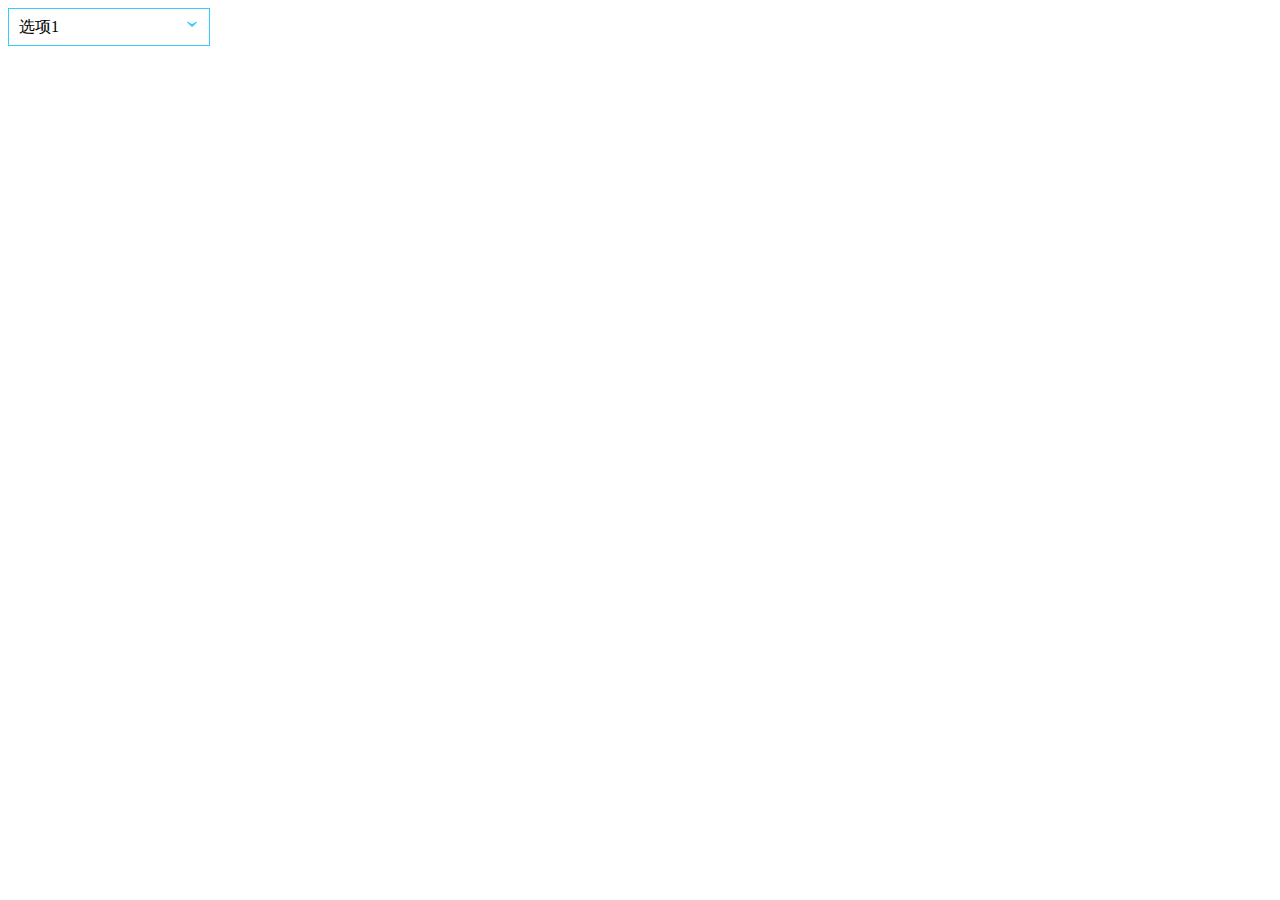
<file: 下拉框.html>
﻿<!doctype html>
<html>
<head>
<meta charset="utf-8">
<title>js自定义下拉框美化特效-jq22.com</title>
<script src="https://libs.baidu.com/jquery/1.11.3/jquery.min.js"></script>
<style>
.con {
	width:1000px;
	margin:0 auto;
}

ul {
	margin:0;
	padding:0;
	list-style:none;
}
.select_box {
	width:200px;
	height:36px;
	border:1px solid #3CF;
	position:relative;
	float:left;
	margin-right:50px;
}
.select_box span {
	display:inline-block;
	width:200px;
	height:36px;
	line-height:36px;
	cursor:pointer;
	text-indent:10px;
}
.select_box .span_aa {
	color:#C36;
}
.select_box ul {
	width:200px;
	position:absolute;
	top:36px;
	left:-1px;
	border:1px solid #3CF;
	display:none;
	background:#fff;
}
.select_box li {
	cursor:pointer;
	line-height:36px;
	text-indent:10px;
}
.select_box li:hover {
	background:#39F;
	color:#fff;
}
.select_box font {
	position:absolute;
	right:10px;
	font-size:26px;
	font-family:"微软雅黑";
	color:#3CF;
	transform:rotate(90deg);
}
</style>
</head>
<body>

  
  <div class="select_box"> <font>›</font> <span>选项1</span>
    <ul>
      <li>选项1</li>
      <li>选项2</li>
      <li>选项3</li>
    </ul>
  </div>
 
  

<script>
$(function(){
	var s_title=$(".select_box span");
	var s_select=$(".select_box li");
	
	s_title.click(function(e){
		$(this).addClass("span_aa");
		$(this).next("ul").show();
		e.stopPropagation();
		});		
		
	s_select.click(function(){
		var s_text=$(this).html();
		var s_title_2=$(this).parent('ul').prev("span");
		s_title_2.html(s_text).removeClass("span_aa");
		$(this).parent('ul').hide();		
		});
		
	$(document).click(function(){
		s_title.removeClass("span_aa");
		$(".select_box ul").hide();		
		});    
    	
});
</script>

</body>
</html>
</file>
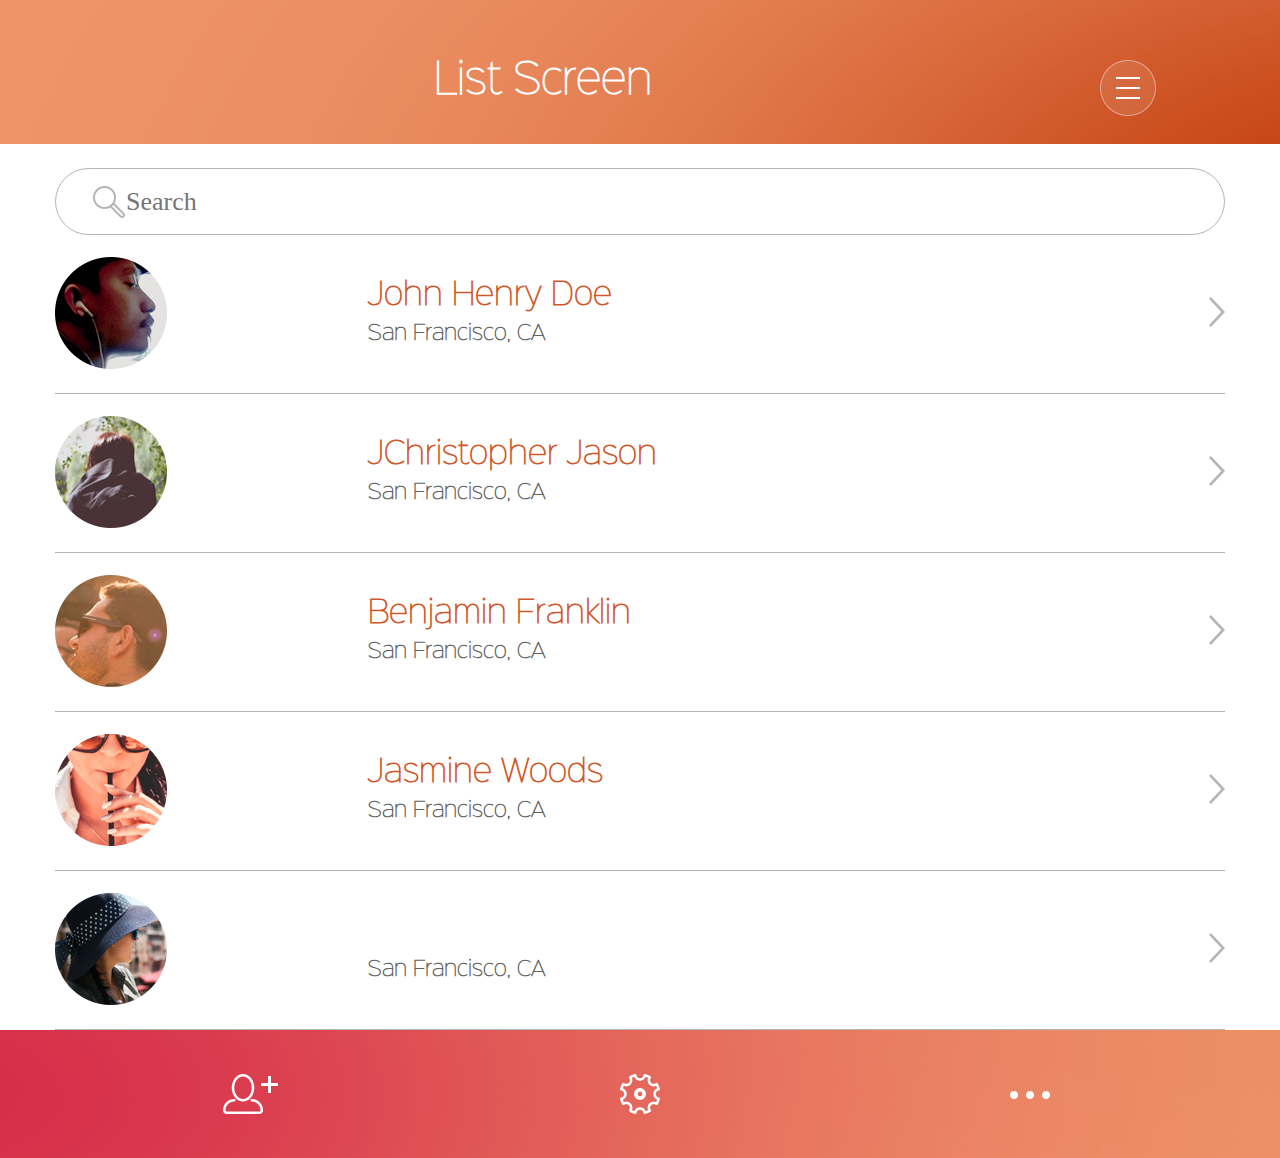
<file: 国外购物APP/list.html>
<!DOCTYPE html>
<html lang="en">

<head>
    <meta charset="UTF-8">
    <meta name="viewport" content="width=device-width, initial-scale=1.0">
    <meta http-equiv="X-UA-Compatible" content="ie=edge">
    <title>List Screen</title>
    <script src="bootstrap/js/jquery-1.11.1.min.js"></script>
    <script src="bootstrap/js/bootstrap.min.js"></script>
    <link rel="stylesheet" href="bootstrap/css/bootstrap.min.css">
    <link rel="stylesheet" href="css/list.css">
</head>

<body>
    <div class="container-fluid header-bg">
        <div class="container">
            <div class="row header">
                <div class="title col-lg-10 col-md-10 col-sm-10 col-xs-10">
                    <h3 class="text-center wow flash">List Screen</h3>
                </div>
                <div class="col-lg-2 col-md-2 col-sm-2 col-xs-2">
                    <img src="images/list_01.png" class="imgs img-responsive center-block" alt="">
                </div>

            </div>
        </div>
    </div>
    <div class="container-fluid nav-header">
        <div class="container">
            <div class="row nav-title">
                <div class="col-lg-10 col-md-10 col-sm-10 col-xs-10">
                    <h3 class="text-center">Menu</h3>
                </div>
                <div class="col-lg-2 col-md-2 col-sm-2 col-xs-2">
                    <img class="wow wobble img-responsive img2" src="images/menu_01.png" alt="">
                </div>
            </div>
            <div class="row nav-w">
                <div class="col-lg-3 col-md-3 col-sm-3 col-xs-3">
                    <img class="img-responsive center-block" src="images/menu_02.png" alt="">
                </div>
                <div class="more col-lg-9 col-md-9 col-sm-9 col-xs-9">
                    <h6>Profile</h6>
                </div>

            </div>
            <div class="row nav-w">
                <div class="col-lg-3 col-md-3 col-sm-3 col-xs-3">
                    <img class="img-responsive center-block" src="images/menu_03.png" alt="">
                </div>
                <div class="more col-lg-9 col-md-9 col-sm-9 col-xs-9">
                    <h6>Inbox</h6>
                </div>

            </div>
            <div class="row nav-w">
                <div class="col-lg-3 col-md-3 col-sm-3 col-xs-3">
                    <img class="img-responsive center-block" src="images/menu_04.png" alt="">
                </div>
                <div class="more col-lg-9 col-md-9 col-sm-9 col-xs-9">
                    <h6>Location</h6>
                </div>

            </div>
            <div class="row nav-w">
                <div class="col-lg-3 col-md-3 col-sm-3 col-xs-3">
                    <img class="img-responsive center-block" src="images/menu_05.png" alt="">
                </div>
                <div class="more col-lg-9 col-md-9 col-sm-9 col-xs-9">
                    <h6>FAQs</h6>
                </div>

            </div>
            <div class="row nav-w">
                <div class="col-lg-3 col-md-3 col-sm-3 col-xs-3">
                    <img class="img-responsive center-block" src="images/menu_06.png" alt="">
                </div>
                <div class="more col-lg-9 col-md-9 col-sm-9 col-xs-9">
                    <h6>Settings</h6>
                </div>

            </div>
            <div class="row nav-w">
                <div class="col-lg-3 col-md-3 col-sm-3 col-xs-3">
                    <img class="img-responsive center-block" src="images/menu_07.png" alt="">
                </div>
                <div class="more col-lg-9 col-md-9 col-sm-9 col-xs-9">
                    <h6>Sign Out</h6>
                </div>

            </div>

        </div>
    </div>
    <div class="container-fluid content">
        <div class="container">
            <div class="row">
                <div class="search col-lg-12 col-md-12 col-sm-12 col-xs-12">
                    <i class="search-img"></i>
                    <input type="text" name="search" id="" placeholder="Search">
                </div>
            </div>
            <div class="row list clearfloat">
                <div class="list-div col-lg-3 col-md-3 col-sm-3 col-xs-3">
                    <img class="wow wobble img-responsive" data-wow-delay="0s" src="images/list_03.png" alt="">
                </div>
                <div class="list-title col-lg-8 col-md-8 col-sm-8 col-xs-8">
                    <a href="shop.html">
                        <h3 class="wow flipOutY" data-wow-delay=".2s">John Henry Doe</h3>
                    </a>
                    <h5>San Francisco, CA</h5>
                </div>
                <div class=" list-div arrow col-lg-1 col-md-1 col-sm-1 col-xs-1">
                    <img class="fr" src="images/list_08.png" alt="">
                </div>
            </div>
            <div class="row list clearfloat">
                <div class="list-div col-lg-3 col-md-3 col-sm-3 col-xs-3">
                    <img class="wow wobble img-responsive" data-wow-delay=".2s" src="images/list_04.png" alt="">
                </div>
                <div class="list-title col-lg-8 col-md-8 col-sm-8 col-xs-8">
                    <h3 class="wow flipOutY" data-wow-delay=".4s">JChristopher Jason</h3>
                    <h5>San Francisco, CA</h5>
                </div>
                <div class=" list-div arrow col-lg-1 col-md-1 col-sm-1 col-xs-1">
                    <img class="fr" src="images/list_08.png" alt="">
                </div>
            </div>
            <div class="row list clearfloat">
                <div class="list-div col-lg-3 col-md-3 col-sm-3 col-xs-3">
                    <img class="wow wobble img-responsive" data-wow-delay=".4s" src="images/list_05.png" alt="">
                </div>
                <div class="list-title col-lg-8 col-md-8 col-sm-8 col-xs-8">
                    <h3 class="wow flipOutY" data-wow-delay=".6s">Benjamin Franklin</h3>
                    <h5>San Francisco, CA</h5>
                </div>
                <div class=" list-div arrow col-lg-1 col-md-1 col-sm-1 col-xs-1">
                    <img class="fr" src="images/list_08.png" alt="">
                </div>
            </div>
            <div class="row list clearfloat">
                <div class="list-div col-lg-3 col-md-3 col-sm-3 col-xs-3">
                    <img class="wow wobble img-responsive" data-wow-delay=".6s" src="images/list_06.png" alt="">
                </div>
                <div class="list-title col-lg-8 col-md-8 col-sm-8 col-xs-8">
                    <h3 class="wow flipOutY" data-wow-delay=".8s">Jasmine Woods</h3>
                    <h5>San Francisco, CA</h5>
                </div>
                <div class=" list-div arrow col-lg-1 col-md-1 col-sm-1 col-xs-1">
                    <img class="fr" src="images/list_08.png" alt="">
                </div>
            </div>
            <div class="row list clearfloat">
                <div class="list-div col-lg-3 col-md-3 col-sm-3 col-xs-3">
                    <img class="wow wobble img-responsive" data-wow-delay=".8s" src="images/list_07.png" alt="">
                </div>
                <div class="list-title col-lg-8 col-md-8 col-sm-8 col-xs-8">
                    <h3 class="wow flipOutY" data-wow-delay=".2s">Rose Mary</h3>
                    <h5>San Francisco, CA</h5>
                </div>
                <div class=" list-div arrow col-lg-1 col-md-1 col-sm-1 col-xs-1">
                    <img class="fr" src="images/list_08.png" alt="">
                </div>
            </div>
        </div>
    </div>
    <div class="container-fluid">
        <div class="container">
            <div class="row footer">
                <div class="col-lg-4 col-md-4 col-sm-4 col-xs-4">
                    <img src="images/footer_01.png" class="img-responsive center-block" alt="">
                </div>
                <div class="col-lg-4 col-md-4 col-sm-4 col-xs-4">
                    <img src="images/footer_02.png" class="img-responsive center-block" alt="">
                </div>
                <div class="dian col-lg-4 col-md-4 col-sm-4 col-xs-4">
                    <img src="images/list_09.png" class="img-responsive center-block" alt="">
                </div>
            </div>
        </div>
    </div>

</body>

</html>
<script src="./js/jquery.js"></script>
<script src="./js/wow.min.js"></script>
<script>
    new WOW().init();


    $(document).ready(function () {
        $(".imgs").click(function () {
            $(".nav-header").show();
        });
        $(".img2").click(function () {
            $(".nav-header").hide();
        });


     
        $(".nav-w").click(function () {
            var index = $(this).index();
            $(".nav-w").eq(index - 1).addClass("nav-s").siblings(".nav-w").removeClass("nav-s");
            $(".nav-w h6").eq(index - 1).addClass("texts");
            $(`.nav-w:not(:nth-child(${index+1})) h6`).removeClass("texts");
           
        });

       
    });

</script>
</file>
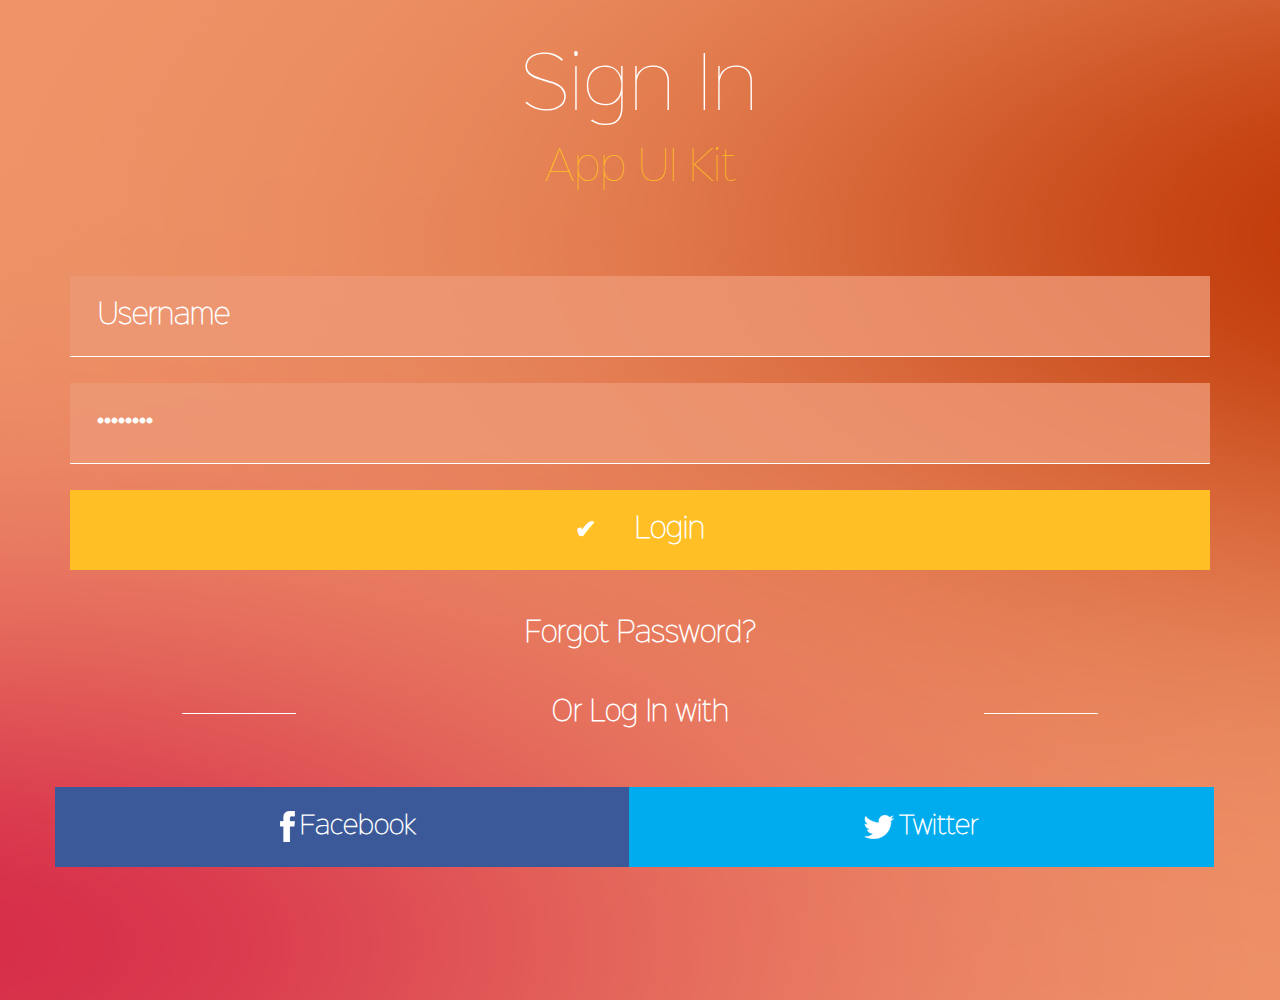
<file: 国外购物APP/login.html>
<!DOCTYPE html>
<html lang="en">

<head>
    <meta charset="UTF-8">
    <meta name="viewport" content="width=device-width, initial-scale=1.0">
    <meta http-equiv="X-UA-Compatible" content="ie=edge">
    <title>登录</title>
    <script src="bootstrap/js/jquery-1.11.1.min.js"></script>
    <script src="bootstrap/js/bootstrap.min.js"></script>
    <link rel="stylesheet" href="css/login.css">
    <link rel="stylesheet" href="bootstrap/css/bootstrap.min.css">
</head>

<body>
    <div class="container-fluid">
        <div class="container">
            <div class="row">
                <div class="header col-lg-12  col-md-12 col-sm-12 col-xs-12">
                    <h1 class="text-center wow bounceInDown">Sign In</h1>
                    <h2 class="text-center wow flip">App UI Kit</h2>
                </div>
            </div>
            <div class="row">
                <div class="menu col-lg-12  col-md-12 col-sm-12 col-xs-12">
                    <input type="text" value="Username" name="username">
                    <input type="password" value="Password" name="pwd">
                    <a href="list.html"> <button><span>✔</span>Login</button></a>
                </div>
            </div>
            <div class="row">
                <div class="paws col-lg-12  col-md-12 col-sm-12 col-xs-12">
                    <h3 class="text-center">Forgot Password?</h3>
                </div>
            </div>
            <div class="row with">
                <div class="log col-lg-12  col-md-12 col-sm-12 col-xs-12">
                    <h3 class="text-center">Or Log In with</h3>
                </div>
            </div>
            <div class="row footer">
                <div class="foot col-lg-12  col-md-12 col-sm-12 col-xs-12">
                   <button><img src="images/login_01.png" class="img-responsive" alt="Responsive image">Facebook</button>
                   <button><img src="images/login_02.png" class="img-responsive" alt="">Twitter</button>
                </div>
                
            </div>
        </div>

    </div>
</body>

</html>
<script src="./js/wow.min.js"></script>
<script>
    new WOW().init();
</script>
</file>
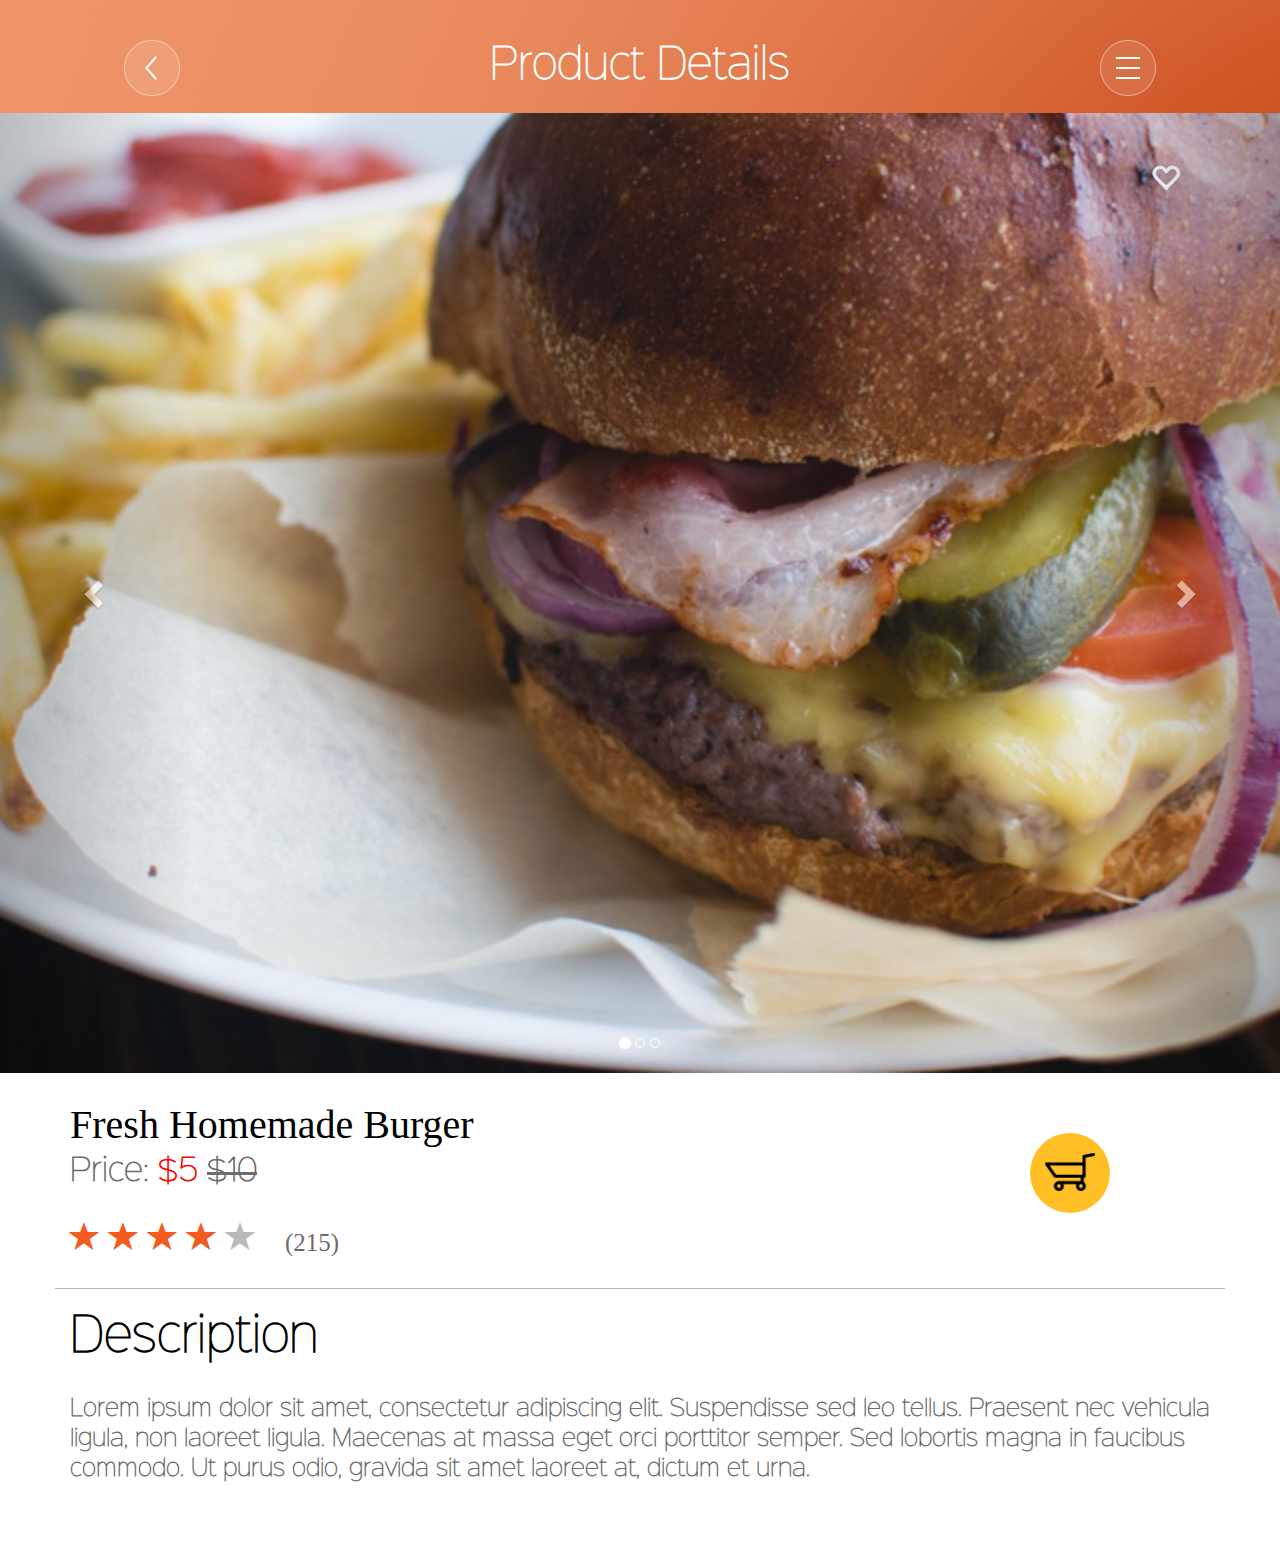
<file: 国外购物APP/product-details.html>
<!DOCTYPE html>
<html lang="en">

<head>
  <meta charset="UTF-8">
  <meta name="viewport" content="width=device-width, initial-scale=1.0">
  <meta http-equiv="X-UA-Compatible" content="ie=edge">
  <title>product-details</title>
  <script src="bootstrap/js/jquery-1.11.1.min.js"></script>
  <script src="bootstrap/js/bootstrap.min.js"></script>
  <link rel="stylesheet" href="bootstrap/css/bootstrap.min.css">
  <link rel="stylesheet" href="css/product-details.css">
</head>

<body>
  <div class="container">
    <div class="row header">
      <div class="col-lg-2 col-md-2 col-sm-2 col-xs-2">
        <a href="shop.html"><img src="images/shop_01.png" class="img-responsive center-block" alt=""></a>
      </div>
      <div class="col-lg-8 col-md-8 col-sm-8 col-xs-8">
        <h2 class="text-center">Product Details</h2>
      </div>
      <div class="col-lg-2 col-md-2 col-sm-2 col-xs-2">
        <img src="images/shop_02.png" class="img-responsive center-block" alt="">
      </div>
    </div>
  </div>

  <div id="carousel-example-generic" class="container-fluid banner carousel slide" data-ride="carousel">
    <div class="banner-box">
      <!-- Indicators -->
      <ol class="carousel-indicators">
        <li data-target="#carousel-example-generic" data-slide-to="0" class="active"></li>
        <li data-target="#carousel-example-generic" data-slide-to="1"></li>
        <li data-target="#carousel-example-generic" data-slide-to="2"></li>
      </ol>

      <!-- Wrapper for slides -->
      <div class="carousel-inner" role="listbox">
        <div class="item active">
          <img src="./images/product-details_033.png">
          <span id="btnB" class="glyphicon glyphicon-heart-empty active xinbt"></span>
        </div>
        <div class="item">
          <img src="./images/product-details_033.png">
          <span id="btnB" class="glyphicon glyphicon-heart-empty active xinbt"></span>
        </div>
        <div class="item">
          <img src="./images/product-details_033.png">
          <span id="btnB" class="glyphicon glyphicon-heart-empty active xinbt"></span>
        </div>
      </div>

      <!-- Controls -->
      <a class="left carousel-control" href="#carousel-example-generic" role="button" data-slide="prev">
        <span class="glyphicon glyphicon-chevron-left" aria-hidden="true"></span>
        <span class="sr-only">Previous</span>
      </a>
      <a class="right carousel-control" href="#carousel-example-generic" role="button" data-slide="next">
        <span class="glyphicon glyphicon-chevron-right" aria-hidden="true"></span>
        <span class="sr-only">Next</span>
      </a>
    </div>
  </div>
  <div class="container-fluid shop-details">
    <div class="container">
      <div class="row details">
        <div class="col-lg-10 col-md-10 col-xs-10 col-sm-10">
          <h3>Fresh Homemade Burger</h3>
          <p>Price: <span> $5 </span><s>$10</s></p>
          <p><span class="glyphicon glyphicon-star"></span>
            <span class="glyphicon glyphicon-star"></span>
            <span class="glyphicon glyphicon-star"></span>
            <span class="glyphicon glyphicon-star"></span>
            <span class="glyphicon glyphicon-star xin"></span>
            <span class="text-nub">(215)</span>
          </p>
        </div>
        <div class="img col-lg-2 col-md-2 col-xs-2 col-sm-2">
          <a href="shop-cart.html"><img src="images/product-details_04.png" alt="" class="img-responsive center-block"></a>
        </div>
      </div>
      <div class="row introduce-title">
        <div class="col-lg-12 col-md-12 col-sm-12 col-xs-12">
          <h1>
            Description
          </h1>
        </div>
      </div>
      <div class="row introduce-text">
        <div  class="col-lg-12 col-md-12 col-sm-12 col-xs-12">
          <p>
             Lorem ipsum dolor sit amet, consectetur adipiscing elit.
           Suspendisse sed leo tellus. Praesent nec vehicula ligula, 
           non laoreet ligula. Maecenas at massa eget orci porttitor semper.
            Sed lobortis magna in faucibus commodo. Ut purus odio, gravida sit 
            amet laoreet at, dictum et urna. 
          </p>
         
        </div>
      </div>
    </div>
  </div>

</body>

</html>
<script>

  var xinbt = document.getElementsByClassName("xinbt");

  for (var i = 0; i < xinbt.length; i++) {
    console.log(i);
    xinbt[i].onclick = function () {
      console.log(i);
      if (this.style.color == "red") {
        this.className = "glyphicon glyphicon-heart-empty";
        this.style.color = "white";
      } else {
        this.style.color = "red";
        this.className = "glyphicon glyphicon-heart";
      }
    }
  }


</script>
</file>
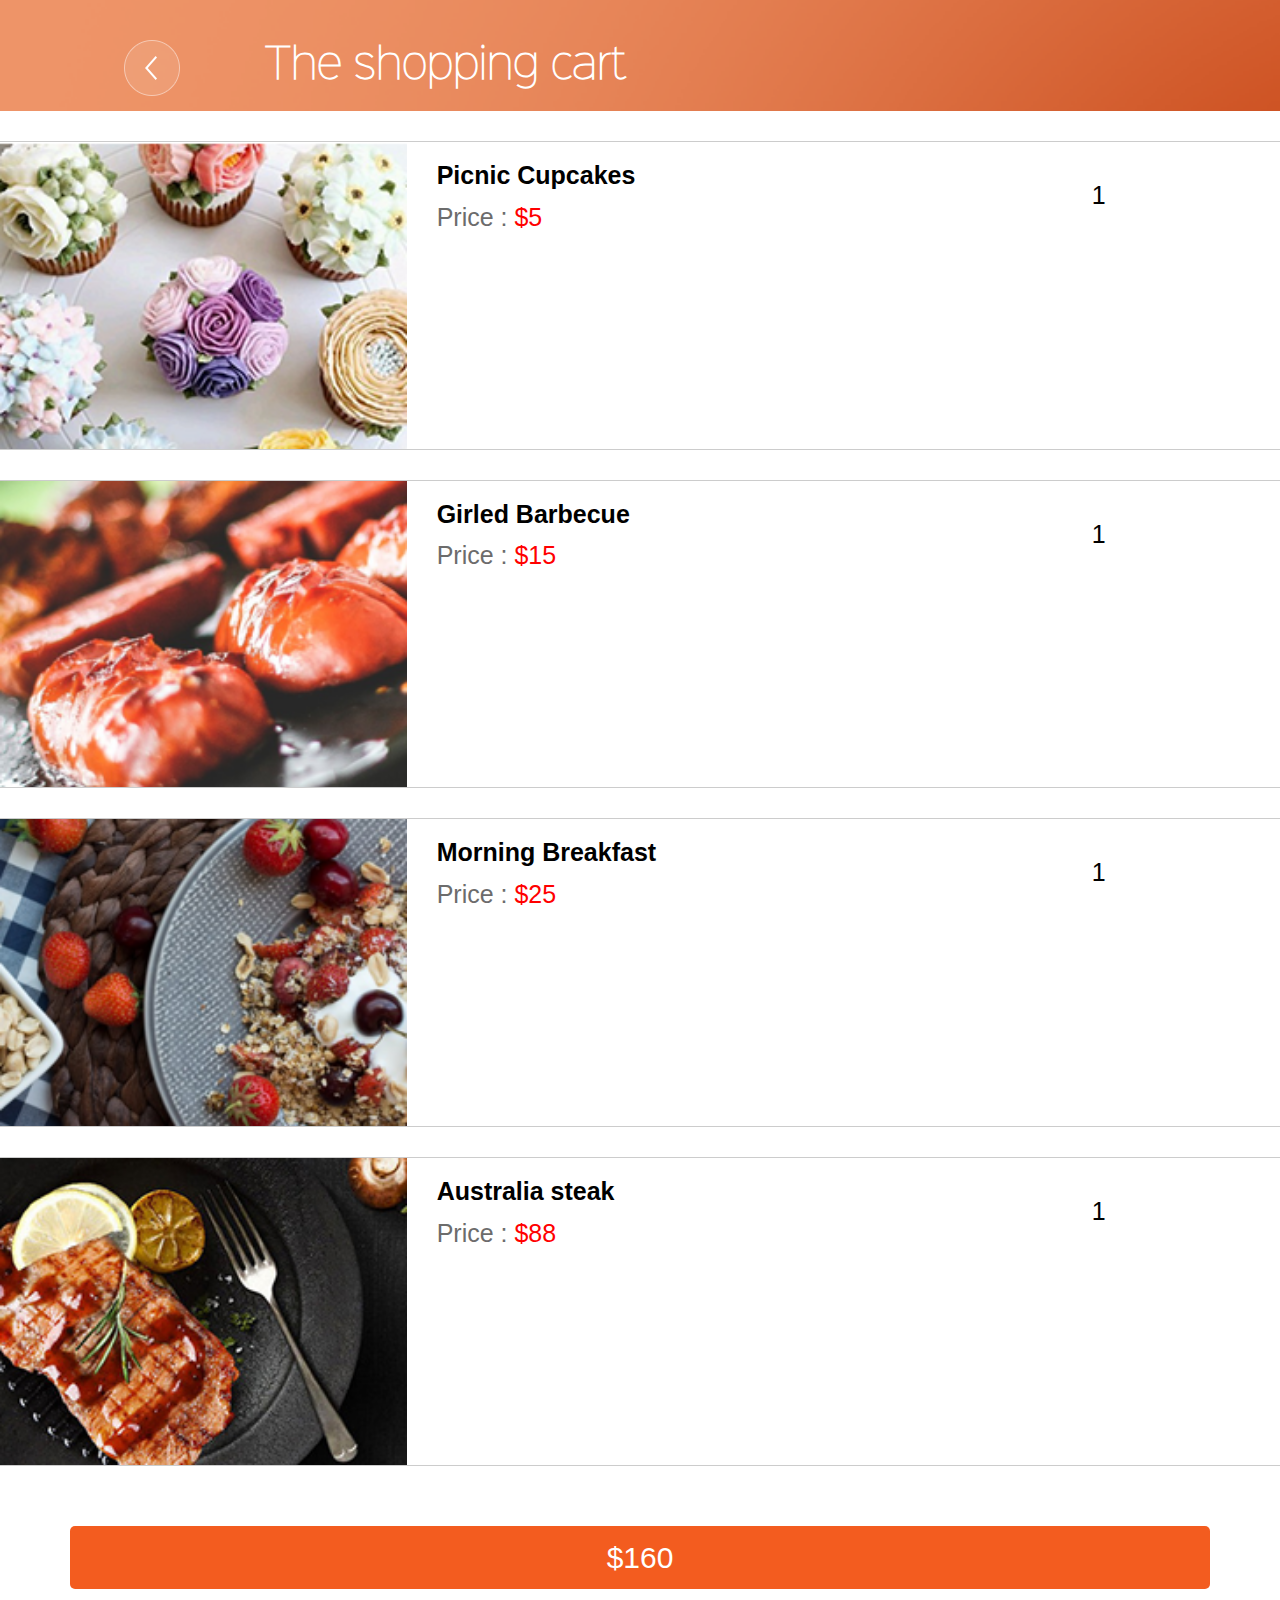
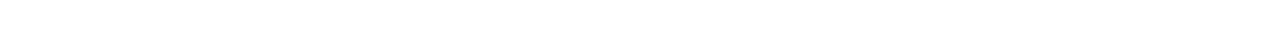
<file: 国外购物APP/shop-cart.html>
<!DOCTYPE html>
<html lang="en">

<head>
    <meta charset="UTF-8">
    <meta name="viewport" content="width=device-width, initial-scale=1.0">
    <meta http-equiv="X-UA-Compatible" content="ie=edge">
    <title>购物车</title>
    <script src="bootstrap/js/jquery-1.11.1.min.js"></script>
    <script src="bootstrap/js/bootstrap.min.js"></script>
    <link rel="stylesheet" href="bootstrap/css/bootstrap.min.css">
    <link rel="stylesheet" href="css/shop-cart.css">
</head>

<body>
    <div class="container-fluid">
 <div class="container">
        <div class="row header">
            <div class="col-lg-2 col-md-2 col-sm-2 col-xs-2">
                <a href="product-details.html"><img src="images/shop_01.png" class="img-responsive center-block" alt=""></a>
            </div>
            <div class="col-lg-10 col-md-10 col-sm-10 col-xs-10">
                <h2>The shopping cart</h2>
            </div>
        </div>
    </div>
    </div>
   
    <div class="container-fluid content">
        <div class="row content-text">
            <div class="col-lg-4 col-md-4 col-sm-4 col-xs-4">
                <img src="images/goshop_02.png" alt="" class="img-responsive center-block">
            </div>
            <div class="col-lg-6 col-md-6 col-sm-6 col-xs-6">
                <h4>Picnic Cupcakes</h4>
                <p>Price : <span>$5</span></p>
            </div>
            <div class="col-lg-2 col-md-2 col-sm-2 col-xs-2">
                <h6>1</h6>
            </div>
        </div>
        <div class="row content-text">
            <div class="col-lg-4 col-md-4 col-sm-4 col-xs-4">
                <img src="images/goshop_03.png" alt="" class="img-responsive center-block">
            </div>
            <div class="col-lg-6 col-md-6 col-sm-6 col-xs-6">
                <h4>Girled Barbecue</h4>
                <p>Price : <span>$15</span></p>
            </div>
            <div class="col-lg-2 col-md-2 col-sm-2 col-xs-2">
                <h6>1</h6>
            </div>
        </div>
        <div class="row content-text">
            <div class="col-lg-4 col-md-4 col-sm-4 col-xs-4">
                <img src="images/goshop_04.png" alt="" class="img-responsive center-block">
            </div>
            <div class="col-lg-6 col-md-6 col-sm-6 col-xs-6">
                <h4>Morning Breakfast</h4>
                <p>Price : <span>$25</span></p>
            </div>
            <div class="col-lg-2 col-md-2 col-sm-2 col-xs-2">
                <h6>1</h6>
            </div>
        </div>
        <div class="row content-text">
            <div class="col-lg-4 col-md-4 col-sm-4 col-xs-4">
                <img src="images/goshop_05.png" alt="" class="img-responsive center-block">
            </div>
            <div class="col-lg-6 col-md-6 col-sm-6 col-xs-6">
                <h4>Australia steak</h4>
                <p>Price : <span>$88</span></p>
            </div>
            <div class="col-lg-2 col-md-2 col-sm-2 col-xs-2">
                <h6>1</h6>
            </div>
        </div>

        <div class="container">
                <div class="row footer">
                    <div class="bg col-lg-12 col-md-12 col-sm-12 col-xs-12">
                        <h6 class="text-center">$160</h6>
                    </div>
                </div>
            </div>
    </div>
</body>

</html>
</file>
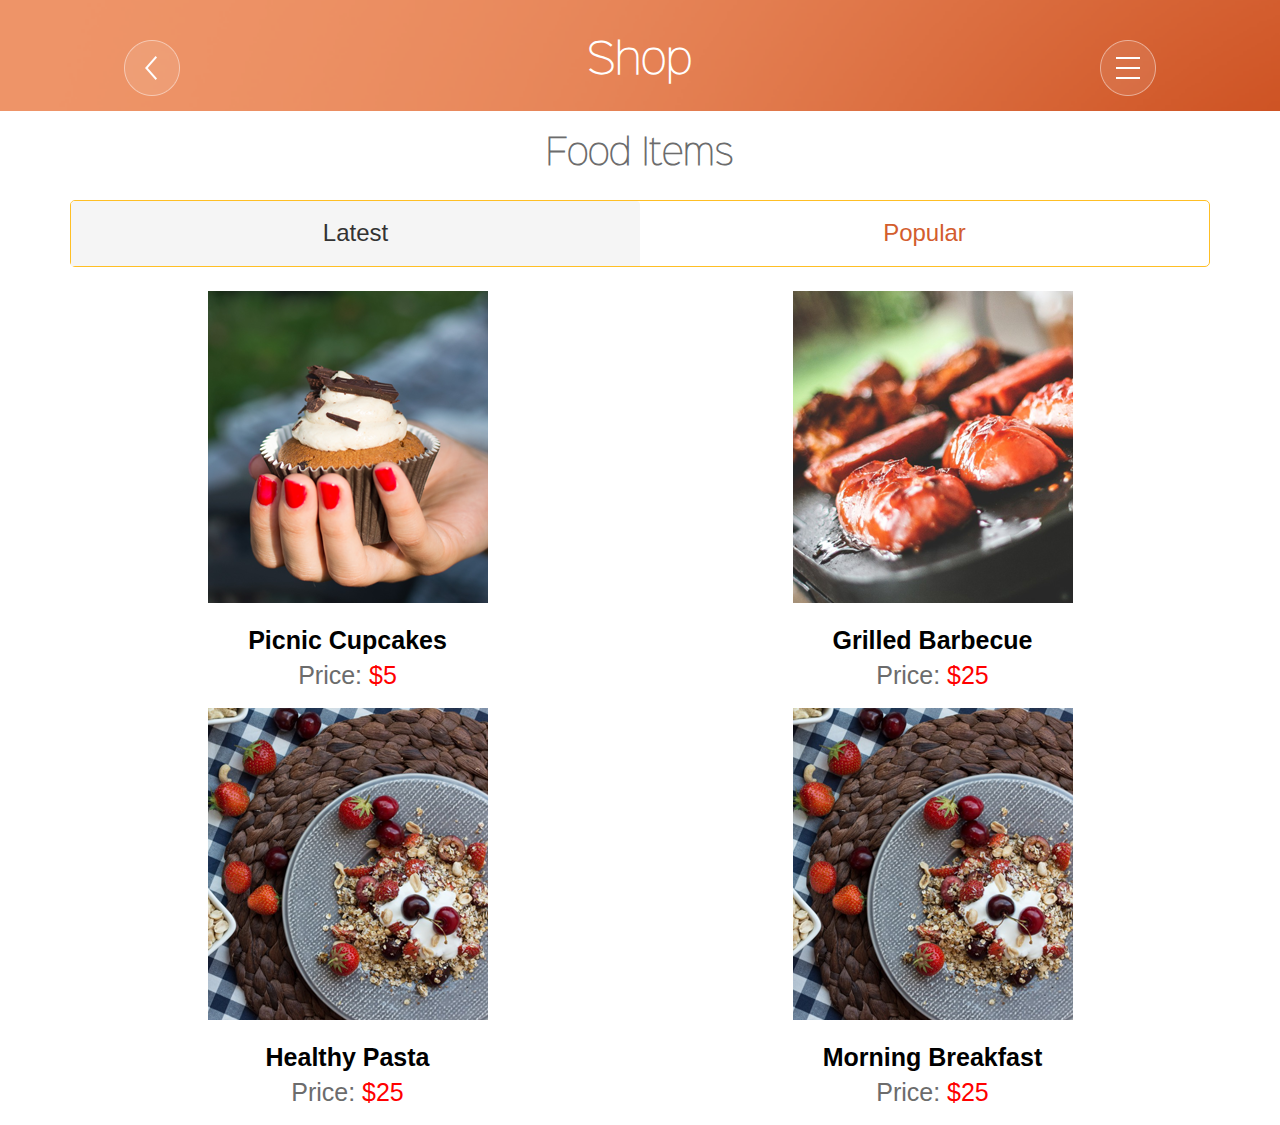
<file: 国外购物APP/shop.html>
<!DOCTYPE html>
<html lang="en">

<head>
    <meta charset="UTF-8">
    <meta name="viewport" content="width=device-width, initial-scale=1.0">
    <meta http-equiv="X-UA-Compatible" content="ie=edge">
    <title>Shop</title>
    <script src="bootstrap/js/jquery-1.11.1.min.js"></script>
    <script src="bootstrap/js/bootstrap.min.js"></script>
    <link rel="stylesheet" href="bootstrap/css/bootstrap.min.css">
    <link rel="stylesheet" href="css/shop.css">
</head>


<body>
    <div class="container">
        <div class="row header">
            <div class="col-lg-2 col-md-2 col-sm-2 col-xs-2">
              <a href="list.html"> <img src="images/shop_01.png" class="img-responsive center-block" alt=""></a> 
            </div>
            <div class="col-lg-8 col-md-8 col-sm-8 col-xs-8">
                <h2 class="text-center">Shop</h2>
            </div>
            <div class="col-lg-2 col-md-2 col-sm-2 col-xs-2">
                <img src="images/shop_02.png" class="img-responsive center-block" alt="">
            </div>
        </div>
    </div>
    <div class="container-fluid content">
        <div class="container">
            <div class="row">
                <div class="title col-lg-12 col-md-12 col-sm-12 col-xs-12">
                    <h4 class="text-center">Food Items</h4>
                </div>
            </div>
            <ul id="myTab" class="nav nav-tabs">
                <li class="active">
                    <a href="#Latest" data-toggle="tab">Latest</a>
                </li>
                <li>
                    <a href="#Popular" data-toggle="tab">Popular</a>
                </li>
            </ul>
            <div class="tab-content" id="myTabContent">
                <div role="tabpanel" class="tab-list tab-pane fade in row active" id="Latest"
                    aria-labelledby="tab1-tab">
                    <div class="tab-box col-lg-6 col-md-6 col-sm-6 col-xs-6">
                        <a href="product-details.html"><img src="images/shop_03.png" class="img-responsive center-block" alt=""></a>
                        <span id="btnB" class="glyphicon glyphicon-heart-empty active xinbt"></span>
                        <p class="price-name">Picnic Cupcakes</p>
                        <p class="price">Price: <span>$5</span></p>
                    </div>
                    <div class="tab-box col-lg-6 col-md-6 col-sm-6 col-xs-6">
                        <img src="images/shop_04.png" class="img-responsive center-block" alt="">
                        <span class="glyphicon glyphicon-heart-empty xinbt"></span>
                        <p class="price-name">Grilled Barbecue</p>
                        <p class="price">Price: <span>$25</span></p>

                    </div>
                    <div class="tab-box col-lg-6 col-md-6 col-sm-6 col-xs-6">
                        <img src="images/shop_06.png" class="img-responsive center-block" alt="">
                        <span class="glyphicon glyphicon-heart-empty xinbt"></span>
                        <p class="price-name">Healthy Pasta</p>
                        <p class="price">Price: <span>$25</span></p>

                    </div>
                    <div class="tab-box col-lg-6 col-md-6 col-sm-6 col-xs-6">
                        <img src="images/shop_06.png" class="img-responsive center-block" alt="">
                        <span class="glyphicon glyphicon-heart-empty xinbt"></span>
                        <p class="price-name">Morning Breakfast</p>
                        <p class="price">Price: <span>$25</span></p>

                    </div>
                </div>
                <div role="tabpanel" class="tab-list tab-pane fade" id="Popular" aria-labelledby="tab2-tab">
                    <div class="tab-box col-lg-6 col-md-6 col-sm-6 col-xs-6">
                        <img src="images/shop_03.png" class="img-responsive center-block" alt="">
                        <span id="btnB" class="glyphicon glyphicon-heart-empty active xinbt"></span>
                        <p class="price-name">Picnic Cupcakes</p>
                        <p class="price">Price: <span>$5</span></p>
                    </div>
                    <div class="tab-box col-lg-6 col-md-6 col-sm-6 col-xs-6">
                        <img src="images/shop_04.png" class="img-responsive center-block" alt="">
                        <span class="glyphicon glyphicon-heart-empty xinbt"></span>
                        <p class="price-name">Grilled Barbecue</p>
                        <p class="price">Price: <span>$25</span></p>

                    </div>
                    <div class="tab-box col-lg-6 col-md-6 col-sm-6 col-xs-6">
                        <img src="images/shop_03.png" class="img-responsive center-block" alt="">
                        <span id="btnB" class="glyphicon glyphicon-heart-empty active xinbt"></span>
                        <p class="price-name">Picnic Cupcakes</p>
                        <p class="price">Price: <span>$5</span></p>
                    </div>
                    <div class="tab-box col-lg-6 col-md-6 col-sm-6 col-xs-6">
                        <img src="images/shop_04.png" class="img-responsive center-block" alt="">
                        <span class="glyphicon glyphicon-heart-empty xinbt"></span>
                        <p class="price-name">Grilled Barbecue</p>
                        <p class="price">Price: <span>$25</span></p>

                    </div>
                </div>
            </div>
        </div>
    </div>
</body>

</html>
<script>



    var xinbt = document.getElementsByClassName("xinbt");

    for (var i = 0; i < xinbt.length; i++) {
        console.log(i);
        xinbt[i].onclick = function () {
            console.log(i);
            if (this.style.color == "red") {
                this.className = "glyphicon glyphicon-heart-empty";
                this.style.color = "white";
            } else {
                this.style.color = "red";
                this.className = "glyphicon glyphicon-heart";
            }
        }
    }

        // var xinbt = document.getElementsByClassName("xinbt");

        // for(var i=0; i<xinbt.length; i++){
        //     xinbt[i].onclick = function(){

        //     }
        // }



</script>
</file>
<file: 国外购物APP/css/list.css>
@import url(base.css);
@import url(animate.css);
@import url(list.css);
body, html {
  background: url("../images/bg.png") no-repeat;
  background-size: 100% 100%;
  font-size: 10px;
  font-family: sks;
}

.col-lg-1, .col-lg-10, .col-lg-11, .col-lg-12, .col-lg-2, .col-lg-3, .col-lg-4, .col-lg-5, .col-lg-6, .col-lg-7, .col-lg-8, .col-lg-9, .col-md-1, .col-md-10, .col-md-11, .col-md-12, .col-md-2, .col-md-3, .col-md-4, .col-md-5, .col-md-6, .col-md-7, .col-md-8, .col-md-9, .col-sm-1, .col-sm-10, .col-sm-11, .col-sm-12, .col-sm-2, .col-sm-3, .col-sm-4, .col-sm-5, .col-sm-6, .col-sm-7, .col-sm-8, .col-sm-9, .col-xs-1, .col-xs-10, .col-xs-11, .col-xs-12, .col-xs-2, .col-xs-3, .col-xs-4, .col-xs-5, .col-xs-6, .col-xs-7, .col-xs-8, .col-xs-9 {
  padding-right: 0px;
  padding-left: 0px;
}

.header-bg {
  position: relative;
}
.header-bg .header {
  margin-top: 60px;
}
.header-bg .header .title h3 {
  font-weight: 600;
  font-family: sks;
  color: #ffffff;
  font-size: 4rem;
}

.header-bg .header ~ .nav-header .imgs:hover {
  display: block;
}

.nav-header {
  position: absolute;
  display: none;
  top: 0;
  left: 0;
  z-index: 9999;
  width: 100%;
  background-color: #ffbf25;
}
.nav-header .nav-title {
  padding: 25px 0px;
}
.nav-header .nav-title h3 {
  font-size: 4rem;
  font-family: sks;
  font-weight: 600;
  color: #ffffff;
}
.nav-header .nav-s {
  background-color: #d05728;
}
.nav-header .nav-w {
  line-height: 40px;
  border-bottom: 1px solid #ffffff;
}
.nav-header .nav-w img {
  margin-top: 20px;
}
.nav-header .nav-w .more .texts {
  color: #ffffff;
}
.nav-header .nav-w h6 {
  font-size: 3rem;
  font-family: sks;
  font-weight: 600;
  color: #d05728;
  display: inline-block;
  margin-top: 25px;
}

.content {
  margin-top: 28px;
  width: 100%;
  background-color: #ffffff;
}

.search input {
  margin-top: 24px;
  width: 100%;
  border: 1px solid #b5b5b5;
  cursor: pointer;
  line-height: 65px;
  border-radius: 50px;
  color: #6c6c6c;
  font-size: 2.6rem;
  text-indent: 70px;
  cursor: pointer;
  position: relative;
}
.search .search-img {
  z-index: 99;
  position: absolute;
  top: 42px;
  left: 38px;
  display: inline-block;
  width: 36px;
  height: 36px;
  background: url("../images/list_02.png") no-repeat;
}

.list {
  margin-top: 22px;
  padding-bottom: 24px;
  border-bottom: 1px solid #b5b5b5;
}
.list .list-div img {
  max-width: 100%;
}
.list .arrow {
  margin-top: 40px;
}
.list .list-title {
  padding-left: 20px;
  margin-top: 23px;
}
.list .list-title h3 {
  font-size: 3rem;
  font-weight: 600;
  color: #d05728;
}
.list .list-title h5 {
  padding-top: 10px;
  color: #626262;
  font-size: 2rem;
  font-weight: 600;
}

.footer {
  margin-top: 44px;
  margin-bottom: 44px;
}
.footer .dian {
  margin-top: 17px;
}

a {
  text-decoration: none;
}

@media (max-width: 580px) {
  .list .list-title h3 {
    font-size: 1.8rem;
  }
  .list .list-title h5 {
    font-size: 1.5rem;
  }
}

/*# sourceMappingURL=list.css.map */
</file>
<file: 国外购物APP/css/login.css>
@import url(animate.css);
@import url(base.css);
@import url(login.css);
body, html {
  background: url("../images/bg.png") no-repeat;
  background-size: 100% 100%;
  font-size: 10px;
}

.header h1 {
  margin-top: 50px;
  font-family: sks;
  font-size: 7rem;
  color: #ffffff;
}
.header h2 {
  font-family: sks;
  font-size: 4rem;
  color: #ffbf25;
  padding-bottom: 75px;
}

.paws {
  margin-top: 30px;
}

.menu input {
  font-size: 2.6rem;
  color: #ffffff;
  font-family: sks;
  font-weight: 600;
  cursor: pointer;
  width: 100%;
  text-indent: 28px;
  line-height: 80px;
  border: 0px;
  outline: none;
  background-color: rgba(238, 152, 117, 0.8);
  border-bottom: 1px solid #ffffff;
  margin-bottom: 26px;
}
.menu button {
  cursor: pointer;
  font-size: 2.6rem;
  color: #ffffff;
  font-family: sks;
  font-weight: 600;
  width: 100%;
  line-height: 80px;
  background-color: #ffbf25;
}
.menu button:hover {
  background-color: rgba(255, 220, 139, 0.5);
}
.menu button span {
  padding-right: 38px;
}

.paws h3, .log h3 {
  font-size: 2.6rem;
  color: #ffffff;
  font-family: sks;
  font-weight: 600;
}

.log h3 {
  position: relative;
}
.log h3::before {
  display: inline-block;
  content: '';
  width: 10%;
  height: 1px;
  background-color: #ffffff;
  position: absolute;
  top: 14px;
  left: 112px;
}
.log h3::after {
  display: inline-block;
  content: '';
  width: 10%;
  height: 1px;
  background-color: #ffffff;
  position: absolute;
  top: 14px;
  right: 112px;
}

.with {
  margin-top: 20px;
}

.footer {
  padding-top: 50px;
  padding-bottom: 133px;
}
.footer .foot {
  padding: 0px;
}
.footer .foot button:first-child {
  font-size: 2.4rem;
  color: #ffffff;
  font-family: sks;
  font-weight: 600;
  width: 50%;
  line-height: 80px;
  background-color: #3b5998;
}
.footer .foot button img, .footer .foot .foots button img {
  margin-right: 5px;
  display: inline-block;
}
.footer .foot button:last-child {
  background-color: #00acee;
  font-size: 2.4rem;
  color: #ffffff;
  font-family: sks;
  font-weight: 600;
  width: 50%;
  line-height: 80px;
  margin-left: -15px;
}

@media (max-width: 580px) {
  .header h1 {
    font-size: 5rem;
  }

  .header h2 {
    font-size: 3rem;
    padding-bottom: 35px;
  }

  .menu input {
    line-height: 60px;
    font-size: 2rem;
    margin-bottom: 20px;
  }

  .menu button {
    line-height: 60px;
    font-size: 2rem;
  }

  .paws h3, .log h3 {
    font-size: 2rem;
  }

  .footer .foot button:first-child {
    line-height: 60px;
    font-size: 2rem;
  }

  .footer .foot button:last-child {
    line-height: 60px;
    font-size: 2rem;
  }

  .footer {
    padding-top: 33px;
    padding-bottom: 65px;
  }

  .log h3::before {
    top: 11px;
    left: 40px;
  }

  .log h3::after {
    top: 11px;
    right: 40px;
  }
}

/*# sourceMappingURL=login.css.map */
</file>
<file: 国外购物APP/css/product-details.css>
@import url(base.css);
@import url(animate.css);
@import url(product-details.css);
body, html {
  background: url("../images/bg.png") no-repeat;
  font-size: 10px;
  background-size: 100%;
}

.header {
  margin-top: 40px;
}
.header img {
  max-width: 100%;
}
.header h2 {
  margin-top: 5px;
  font-family: sks;
  font-weight: 600;
  font-size: 4rem;
  color: #ffffff;
}

.banner {
  width: 100%;
  margin-top: 17px;
}
.banner .carousel-inner .item img {
  width: 100%;
  display: block;
}
.banner .carousel-inner .item .glyphicon {
  color: #ffffff;
  font-size: 3rem;
  position: absolute;
  top: 50px;
  right: 100px;
}
.banner .glyphicon-chevron-left:before {
  font-size: 3rem;
}
.banner .glyphicon-chevron-right:before {
  font-size: 3rem;
}

.container-fluid {
  padding-right: 0px;
  padding-left: 0px;
}

.shop-details {
  background-color: #ffffff;
}
.shop-details .details {
  margin-bottom: 25px;
  border-bottom: 1px solid #b5b5b5;
  margin-top: 30px;
}
.shop-details .details .img {
  margin-top: 30px;
  background-color: #ffbf25;
  border-radius: 50%;
  width: 80px;
  height: 80px;
}
.shop-details .details .img:hover {
  background-color: #d35d2e;
}
.shop-details .details .img img {
  margin-top: 20px;
  max-width: 100%;
  max-height: 100%;
}
.shop-details .details .glyphicon-star {
  color: #f35c1f;
}
.shop-details .details .xin {
  color: #bababa;
}
.shop-details .details .text-nub {
  font-family: "SinkinSans 100Regular";
  color: #6c6c6c;
  font-size: 2.5rem;
  font-weight: 500;
  padding-left: 20px;
}
.shop-details .details h3 {
  font-size: 4rem;
  color: #000;
  font-family: SinkinSans;
}
.shop-details .details p {
  margin-bottom: 20px;
  font-family: sks;
  font-weight: bold;
  line-height: 50px;
  color: #6c6c6c;
  font-size: 3rem;
}
.shop-details .details p span {
  color: red;
}
.shop-details .details p s {
  text-decoration: line-through;
}
.shop-details .introduce-title h1 {
  font-size: 4.5rem;
  font-family: sks;
  color: #000000;
  font-weight: 600;
}
.shop-details .introduce-text {
  margin-top: 30px;
  font-size: 2.2rem;
  font-family: sks;
  color: #6c6c6c;
  line-height: 30px;
  font-weight: 600;
  margin-bottom: 80px;
}

@media (max-width: 580px) {
  .banner .carousel-inner .item .glyphicon {
    top: 30px;
    right: 50px;
  }

  .header h2 {
    font-size: 2rem;
    margin-top: 2px;
  }

  .shop-details .details h3 {
    font-size: 1.9rem;
  }

  .shop-details .details p {
    line-height: 34px;
    font-size: 1.8rem;
  }

  .shop-details .details .text-nub {
    font-size: 1.8rem;
  }

  .shop-details .details .img {
    width: 50px;
    height: 50px;
  }

  .shop-details .details .img img {
    margin-top: 18px;
  }

  .shop-details .introduce-title h1 {
    font-size: 3rem;
  }

  .shop-details .introduce-text {
    font-size: 2rem;
    margin-top: 20px;
    margin-bottom: 50px;
  }
}

/*# sourceMappingURL=product-details.css.map */
</file>
<file: 国外购物APP/css/shop-cart.css>
@import url(base.css);
@import url(animate.css);
@import url(shop-cart.css);
body, html {
  background: url("../images/bg.png") no-repeat;
  font-size: 10px;
  background-size: 100%;
}

.header {
  margin-top: 40px;
  margin-bottom: 15px;
}
.header img {
  max-width: 100%;
}
.header h2 {
  margin-top: 5px;
  font-family: sks;
  font-weight: 600;
  font-size: 4rem;
  color: #ffffff;
}

.container-fluid {
  padding-left: 0px;
  padding-right: 0px;
}

.content {
  background-color: #ffffff;
}
.content .content-text {
  border-bottom: 1px solid #cccccc;
  border-top: 1px solid #cccccc;
  margin-top: 30px;
}
.content .content-text img {
  width: 100%;
  height: 100%;
  display: block;
}
.content .content-text h4 {
  padding-top: 20px;
  color: #000;
  font-size: 2.5rem;
  font-weight: bold;
}
.content .content-text p {
  color: #6c6c6c;
  font-size: 2.5rem;
  padding-top: 20px;
}
.content .content-text p span {
  color: red;
}
.content .content-text h6 {
  font-size: 2.5rem;
  color: #000000;
  padding-top: 40px;
}
.content .footer {
  margin-top: 60px;
  margin-bottom: 60px;
  padding-right: 15px;
  padding-left: 15px;
}
.content .footer .bg {
  background-color: #f35c1f;
  padding: 15px 0;
  border-radius: 5px;
}
.content .footer .bg:hover {
  background-color: #ffffff;
  border: 1px solid #f35c1f;
}
.content .footer .bg:hover h6 {
  color: #f35c1f;
}
.content .footer .bg h6 {
  color: #ffffff;
  font-size: 3rem;
}

@media (max-width: 580px) {
  .header h2 {
    font-size: 2.5rem;
  }

  .content .content-text h4 {
    font-size: 1.8rem;
  }

  .content .content-text p {
    font-size: 1.8rem;
    padding-top: 10px;
  }

  .content .content-text h6 {
    font-size: 1.8rem;
    padding-top: 30px;
  }

  .content .footer {
    margin-top: 50px;
    margin-bottom: 50px;
  }
}

/*# sourceMappingURL=shop-cart.css.map */
</file>
<file: 国外购物APP/css/shop.css>
@import url(base.css);
@import url(animate.css);
@import url(shop.css);
body, html {
  background: url("../images/bg.png") no-repeat;
  font-size: 10px;
  background-size: 100%;
}

.container-fluid {
  padding-right: 0px;
  padding-left: 0px;
}

.header {
  margin-top: 40px;
}
.header img {
  max-width: 100%;
}
.header h2 {
  font-family: sks;
  font-weight: 600;
  font-size: 4rem;
  color: #ffffff;
}

.content {
  margin-top: 15px;
  background: #ffffff;
}
.content .title h4 {
  padding-top: 25px;
  font-size: 3.4rem;
  color: #6c6c6c;
  font-family: sks;
  font-weight: 600;
}
.content .nav-tabs {
  margin-top: 27px;
  margin-bottom: 24px;
  border-radius: 5px;
  border: 1px solid #ffbf25;
}
.content .nav-tabs li {
  margin-bottom: 0px;
  width: 50%;
}
.content .nav-tabs li a {
  margin-right: 0;
  padding: 15px 0;
  text-align: center;
  color: #d35d2e;
  font-size: 2.4rem;
  border: 0;
}
.content .nav-tabs li a:hover {
  color: #333333;
  cursor: default;
  background-color: #f5f5f5;
  border: 0;
  border-radius: 5px;
}
.content .nav-tabs .active a {
  padding: 15px 0;
  color: #333333;
  cursor: default;
  background-color: #f5f5f5;
}
.content .tab-list .tab-box {
  position: relative;
}
.content .tab-list .tab-box p {
  text-align: center;
}
.content .tab-list .tab-box .price-name {
  font-size: 2.5rem;
  color: #000;
  font-weight: bold;
  margin-top: 30px;
}
.content .tab-list .tab-box .price {
  color: #6c6c6c;
  font-size: 2.5rem;
  padding-top: 20px;
  padding-bottom: 25px;
}
.content .tab-list .tab-box .price span {
  color: red;
}
.content .tab-list .tab-box .glyphicon {
  color: #ffffff;
  font-size: 3rem;
  position: absolute;
  top: 10px;
  right: 30px;
}

@media (max-width: 580px) {
  .content .tab-list .tab-box .price-name {
    font-size: 1.8rem;
  }

  .content .tab-list .tab-box .price {
    font-size: 1.6rem;
  }
}

/*# sourceMappingURL=shop.css.map */
</file>
